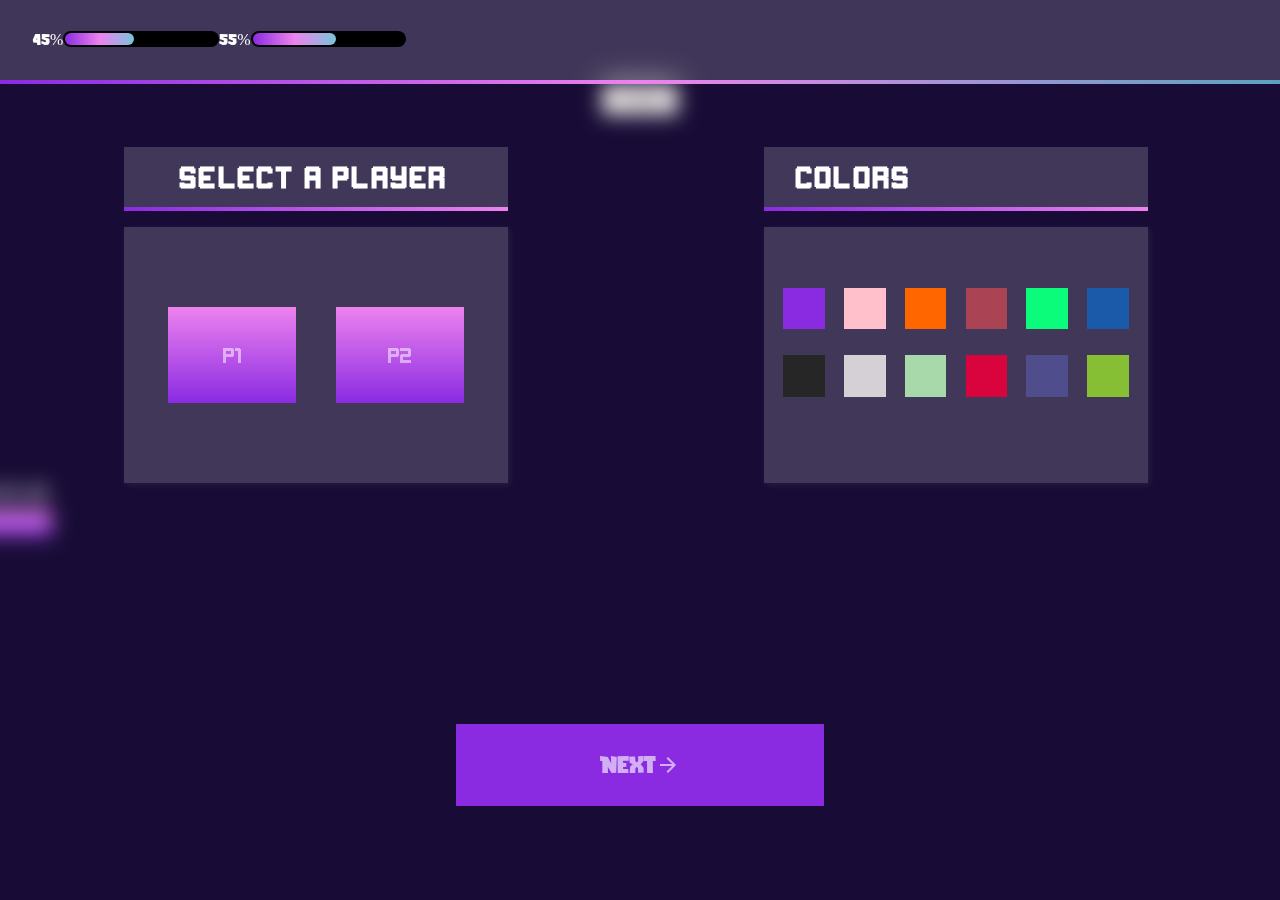
<file: index.html>
<!DOCTYPE html>
<html lang="pt-br">
<head>
    <meta charset="UTF-8">
    <meta http-equiv="X-UA-Compatible" content="IE=edge">
    <meta name="viewport" content="width=device-width, initial-scale=1.0">
    <link rel="stylesheet" href="https://fonts.googleapis.com/css2?family=Material+Symbols+Outlined:opsz,wght,FILL,GRAD@48,400,0,0" />
    <!----------------------------------------->
    <link rel="stylesheet" href="style.css">
    <title>Desafio front-game</title>
</head>
<body>
    <section class="front">
        <section class="players_front">
            <div class="division">
                <section class="player_name">
                    <p class="msg">Select a Player</p>
                    <input class="name1" type="text" name="player_name1" id="player_name1" placeholder="Name..." maxlength="16">
                    <input class="name2" type="text" name="player_name2" id="player_name2" placeholder="Name..."  maxlength="16">
                </section>
                <section class="players_select">
                    <div class="p_front" id="p1_front"> P1</div>
                    <div class="p_front" id="p2_front">P2</div>
                </section>
            </div>
        </section>
        <section class="colors_card">
            <div class="division">
                <section class="title_colors">
                    <p>Colors</p>
                </section>
                <section class="colors_p1">
                    <div class="line_color">
                        <div class=color style="background: blueviolet ;"></div>
                        <div class=color style="background: pink;"></div>
                        <div class=color style="background:#f60f ;"></div>
                        <div class=color style="background:#a45f ;"></div>
                        <div class=color style="background: rgb(11, 252, 123);"></div>
                        <div class=color style="background: rgb(27, 89, 169);"></div>
                    </div>
                    <div class="line_color">
                        <div class=color style="background:#262626 "></div>
                        <div class=color style="background: rgba(237, 232, 232, 0.871);"></div>
                        <div class=color style="background:#A7D9AA ;"></div>
                        <div class=color style="background: #D9043D;"></div>
                        <div class=color style="background: #4F4D8C;"></div>
                        <div class=color style="background: #87BF34;"></div>
                    </div>
                </section>
                <section class="colors_p2">
                    <div class="line_color">
                        <div class=color style="background: blueviolet ;"></div>
                        <div class=color style="background: pink;"></div>
                        <div class=color style="background:#f60f ;"></div>
                        <div class=color style="background:#a45f ;"></div>
                        <div class=color style="background: rgb(11, 252, 123);"></div>
                        <div class=color style="background: rgb(27, 89, 169);"></div>
                    </div>
                    <div class="line_color">
                        <div class=color style="background:#262626 "></div>
                        <div class=color style="background: rgba(237, 232, 232, 0.871);"></div>
                        <div class=color style="background:#A7D9AA ;"></div>
                        <div class=color style="background: #D9043D;"></div>
                        <div class=color style="background: #4F4D8C;"></div>
                        <div class=color style="background: #87BF34;"></div>
                    </div>
                </section>
            </div>
        </section>
        <section class="button">
            <button class="button_next">
                Next <span class="material-symbols-outlined">arrow_forward</span>
            </button>

        </section>
    </section>
    <section class="modes">
        <div class="modes_card">
            <section class="title_modes_card">
                <h2>Modes</h2>
            </section>
            <section class="modes_options">
                <div class="option" id="run_mode">Run out of time</div>
            </section>
            <section class="button">
                <button class="button_play">Play</button>
            </section>
        </div>
    </section>
    <section class="game">
        <section class="flash_bar">
            <div class="progress_players">
                <div class="progress_p1 progress_player">
                    <p>45%</p>
                    <progress class="p1" value="45" max="100">10</progress>
                </div>
                <div class="progress_p2 progress_player">
                    <p>55%</p>
                    <progress class="p2" value="55" max="100">55</progress>
                </div>
            </div>
        </section>
        <section class="time_container">
            <div class="time"><span class="minutes">5</span>:<span class="seconds">00</span></div>
        </section>
        <section class="game-players">
            <div class="player player1">
                <p class="player_name1">P1</p>
                <div class="player_one"></div>
            </div>
            <div class="player player2">
                <p class="player_name2">P2</p>
                <div class="player_two"></div>
            </div>
           <div class="area-nascimento"></div>
        </section>
    </section>
    <script type="module" src="main.js"></script>
</body>
</html>
</file>
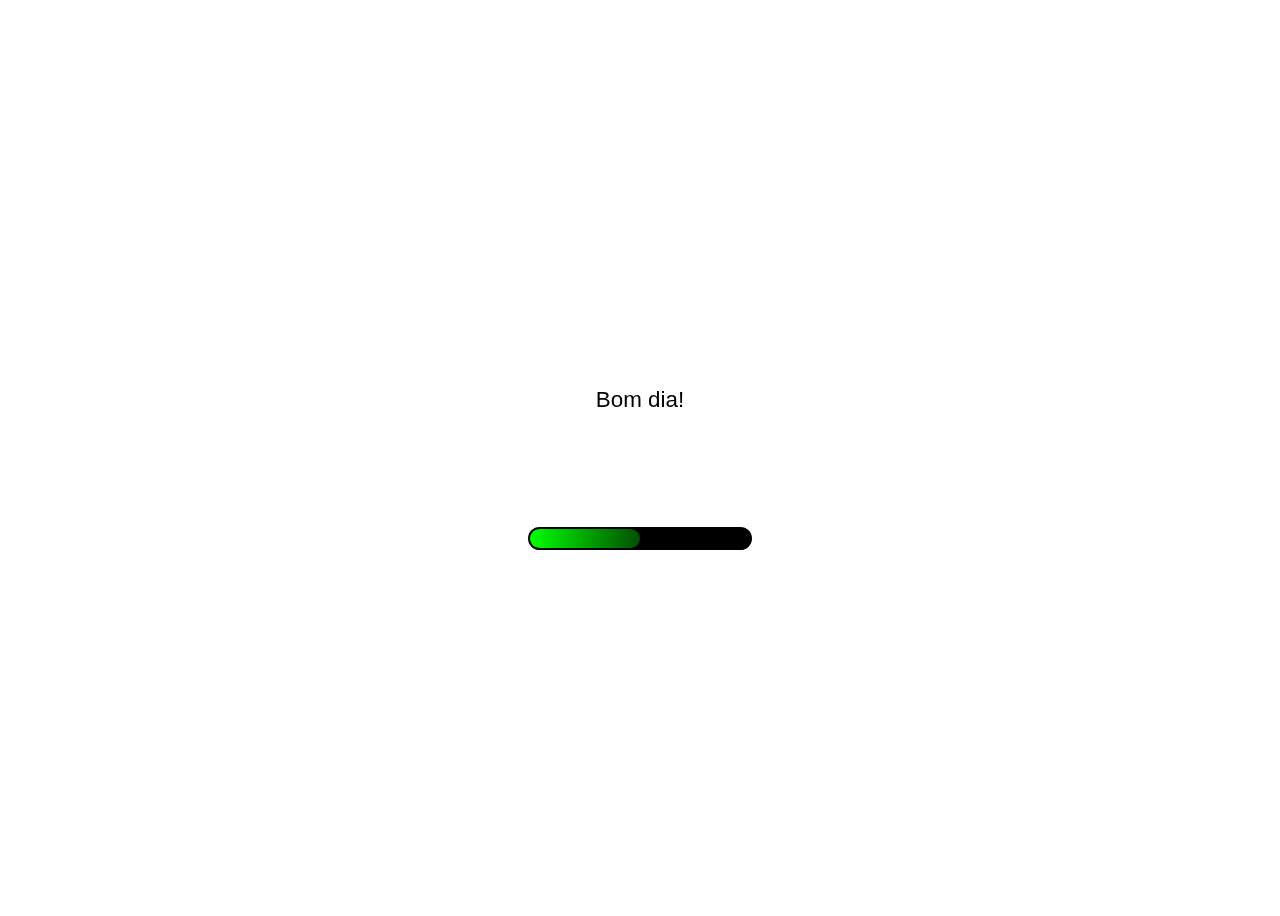
<file: test.html>
<!DOCTYPE html>
<html lang="pt-br">
<head>
    <meta charset="UTF-8">
    <meta http-equiv="X-UA-Compatible" content="IE=edge">
    <meta name="viewport" content="width=device-width, initial-scale=1.0">
    <style>
        body{
            display: flex;
            align-items: center;
            justify-content: center;
            flex-direction: column;
            background: url('https://www.sivola.it/media/cache/header/b5/8f/72d6fa3b0703371a396be615e125.jpeg' ) no-repeat ;
            background-size: cover;
            height: 100vh;
        }
        div{
            background-color: rgba(255, 255, 255, 0.1);
            font-family: 'Segoe UI', Tahoma, Geneva, Verdana, sans-serif;
            font-size: 1.4em;
            padding: 2em 20em;
            backdrop-filter: blur(5px);


        }
        progress{
           -webkit-appearance: none;
        }
        progress::-webkit-progress-bar {
            background: black;
            border-radius: 50px;
            padding: 2px;
        }
        progress::-moz-progress-bar {  
            background: black;
            border-radius: 50px;
            padding: 2px;
        }
        progress[value] {
            appearance: none; 
            border: none;     
            color: blue;   
            }
            progress[value]::-webkit-progress-value {
                background-image: linear-gradient(
                    to right,
                    #00ff00, #014f01
                );
                border-radius: 3em;
                transition: width 1s linear;
}
    </style>
    <title>Document</title>
</head>
<body>
    <div><p>Bom dia!</p></div>
    <div>
        <progress value="50" max="100"> 50%</progress>
    </div>
</body>
</html>
</file>
<file: style.css>
@charset "UTF-8";

@font-face {
    font-family: 'gameria';
    src: url('fontes/GAMERIA.ttf');
}

@font-face {
    font-family: 'gamer' ;
    src: url('fontes/gamer_2/Gamer.ttf');
}

@font-face {
    font-family: 'gameplay';
    src: url('fontes/Gameplay.ttf');
}

*{
    margin: 0;
    padding: 0;
    box-sizing: border-box;
}
body{
    height: 100vh;
    width: 100vw;
    background-color: rgb(17, 4, 49);
   
}
.front{
    display: grid;
    grid-template-areas:
     "players_front colors"
     "play play"
     ;
    background-color: rgba(128, 128, 128, 0.065);
    grid-template-rows: 70% 30%;
    backdrop-filter: blur(10px);
    width: 100%;
    height: 100%;
}
.players_front{
    display: flex;
    align-items: center;
    justify-content: center;
    grid-area: players_front;
}
.players_front .division{
    display: flex;
    flex-direction: column;
    justify-content: center;
    align-items: center;
    height: 100%;
    width: 17em;
}
.division > section{
    width: 24em;
}
.players_select{
    display: flex;
    justify-content: center;
    align-items: center;
    background-color: rgba(255, 255, 255, 0.178);
    height: 16em;
    box-shadow: 2px 2px 7px rgba(255, 249, 249, 0.073);
}
.players_select > div{
    display: flex;
    justify-content: center;
    align-items: center;
    font-family: 'gameplay';
    color: rgba(255, 255, 255, 0.514);
    height: 6em;
    width: 8em;
    background-image: linear-gradient(to bottom, violet, blueviolet);
    margin: 1.22em;
    position: relative;
    transition: 0.3s ease-in-out;
}

.players_select > div::after{
    content: " ";
    width: 0%;
    height: 4px;
    background: white;
    position: absolute;
    bottom: 0;
    left: 0;
    transition: 0.8s ease-in-out;
    
   
}

.players_select > div:hover::after{
    width: 100%;
}
.players_select >div:hover{
    color: rgba(255, 255, 255, 0.779);
}
.colors_card{
    display: flex;
    justify-content: center;
    align-items: center;
    grid-area: colors;
}
.colors_card .division{
    display: flex;
    flex-direction: column;
    justify-content: center;
    align-items: center;
    width: 18em;
    height: 100%;
    
}
.colors_p1, .colors_p2{
    display: flex;
    justify-content: center;
    align-items: center;
    flex-direction: column;
    background-color: rgba(255, 255, 255, 0.178);
    height: 16em;
    box-shadow: 2px 2px 7px rgba(255, 249, 249, 0.073);
}

.colors_p2{
    
    display: none
}
.line_color{
    display: flex;
    margin-bottom:1em ;

}
.line_color> div{
    background-color: rgb(255, 133, 34);
    padding: 1.3em;
    margin: 0.6em;
    margin-top: 0;
    transition: 0.27s ease-in-out;
}

.line_color> div:hover{
    opacity: 0.8;
}
.player_name, .title_colors,.title_modes_card{
    display: flex;
    align-items: center;
    justify-content: flex-start;
    padding-left: 2em;
    background-color: rgba(255, 255, 255, 0.178);
    margin-bottom: 1em;
    height: 4em;
    border-bottom: 4px solid transparent;
    border-image: linear-gradient(to right, blueviolet, violet) ;
    border-image-slice: 1;
}
.title_colors > p {
    font-family: 'gameplay';
    font-size: 1.4em;
    font-weight: bold;
    color: white;
    letter-spacing: 0.1em;
}
.button{
    grid-area: play;
    display: flex;
    align-items: center;
    justify-content: center;
}
.button_next,.button_play{
    display: flex;
    align-items: center;
    justify-content: center;
    font-size: 1.5em;
    background: blueviolet;
    font-family: 'gameria';
    padding: 1.2em 6em;
    border: none;
    color: rgba(255, 255, 255, 0.621);
    transition: 0.6s ease-in-out;
}
.button_play{
    background-color: rgb(131, 128, 128);
    color: rgba(198, 198, 198, 0.621);
}
.button_next:hover{
    top: -0.3em;
    transform: scale(1.1);
    color: rgba(255, 255, 255, 0.835);
}

.name1, .name2, .player_name > p{
    width: 90%;
    height: 90%;
    font-family: 'gameplay';
    border: none;
    text-align: center;
    background:  transparent;
    color: white;
    font-size: 1.4em;
    font-weight: bold;
    color: white;
    transition: 0.2s ease-in-out;
    letter-spacing: 0.1em;
    text-align: start;
    
}
.name1, .name2{
    display: none;
}
.name1::placeholder, .name2::placeholder{
    color: rgba(255, 255, 255, 0.784);
    font-size: 0.9em;
    text-align: start;
}
.name1:focus, .name2:focus{
    
    outline: none;
    
}
.msg{
    display: flex;
    justify-content: center;
    align-items: center;
}
.modes{
    display: none;
    justify-content: center;
    align-items: center;
    flex-direction: column;
    background-color: rgba(128, 128, 128, 0.065);
    backdrop-filter: blur(10px);
    width: 100%;
    height: 100vh;
}

.modes_card{
    display: flex;
    flex-direction: column;
    justify-content: center;
    align-items: center;
    width: 30em;
    height: 100%;
}
.title_modes_card >h2{
    font-family: 'gameplay';
    font-size: 1.4em;
    font-weight: bold;
    color: white;
    letter-spacing: 0.1em;
}
.title_modes_card{
    width: 100%;
}

.modes_options{
    display: flex;
    justify-content: center;
    align-items: center;
    height: 12%;
    width: 100%;
    background-color: rgba(255, 255, 255, 0.178);
}
.option{
    display: flex;
    align-items: center;
    padding:2.2em 2em ;
    background-image: linear-gradient(to bottom, violet, blueviolet);
    backdrop-filter: opacity(20%);
    height: 60%;
    width: 90%;
    border-radius: 0.324em;
    font-family: 'gameplay';
    color: rgba(255, 255, 255, 0.547);
    transition: 0.3s ease-in-out;
}
.option:hover{
    color: rgba(255, 255, 255, 0.64);
    transform: scale(1.04);
}
.modes_card .button{
    margin-top: 4em;
}
.game{
    display: flex;
    justify-content: center;
    align-items: center;
    flex-direction: column;
    background-color: transparent;
    height: 100vh;
    z-index: -1;
    margin-top:-100vh ;
    width: 100% ;
    
}
.game-players{
    display: flex;
    justify-content: space-evenly;
    align-items: center;
    height: 100%;
    width: 100%;
    color: white ;
    z-index: -1;                                                                                                                                                                                                                                                                                                                                                                                                                                                                                                                                                                                                                                                                                                                                                                                                                                                                                                                                                                                                                                                                                                                                                                                                                                                                                                                                                                                                                                                                                                                                                                                                                                                                                                                                                                                                                                                      ;
}
.player{
    display: flex;
    align-items: center;
    justify-content: center;
    flex-direction: column;
    font-family: 'gamer';
    color: white;
    font-size: 1.6em;
    position: relative;
    z-index: -1;
   transition: 0.15s ease-in-out;
}
.player > p{
    margin-bottom: 8px;
}
.player_one, .player_two{
    position: relative;
    z-index: -1 !important;
    width: 26px;
    height: 26px;
    color: rgba(255, 255, 255, 0.363);
    background: linear-gradient(to top, blueviolet, violet) ;
}
.flash_bar{
    display: flex;
    align-items: center;
    justify-content: flex-start;
    padding-left: 2em;
    height: 6em;
    border-bottom: 4px solid transparent;
    border-image: linear-gradient(to right, blueviolet, violet,rgb(90, 164, 189)) ;
    border-image-slice: 1;
    backdrop-filter: blur(10px);
    background-color: rgba(255, 255, 255, 0.178);
    width: 100%;
}
.progress_players{
    display: flex;
    align-items: center;
    justify-content: space-evenly;
    width: 30%;
}

 progress::-webkit-progress-bar {
     background: black;
     border-radius: 50px;
     padding: 2px;
 }
 progress::-moz-progress-bar {  
     background: black;
     border-radius: 50px;
     padding: 2px;
 }
 progress[value] {
     appearance: none; 
     border: none;       
     }
progress[value]::-webkit-progress-value {
    background-image:linear-gradient(to right, blueviolet, violet,rgb(122, 196, 220));
    border-radius: 3em;
    transition:  1s ease-in-out;
}
.progress_player{
    display: flex;
    width: 50%;
    color: white;
    font-family: 'gameria';
}
.time_container{
    display: flex;
}
.time{
    font-family: 'gameria';
    background-color: rgb(229, 225, 225);
    color:rgba(0, 0, 0, 0.295) ;
    padding: 0.4em 1.4em;
}
.bichinho{
    padding: 4px;
    background-color: yellow;
    border-radius: 50%;
    box-shadow: 0px 0px 4px 2px rgba(188, 188, 135, 0.752);
    z-index: -100;
    position: relative;
    width: 0%;
    height: 0%;
}
.area-nascimento{
    width: 100%;
    height: 100%;
}
</file>
